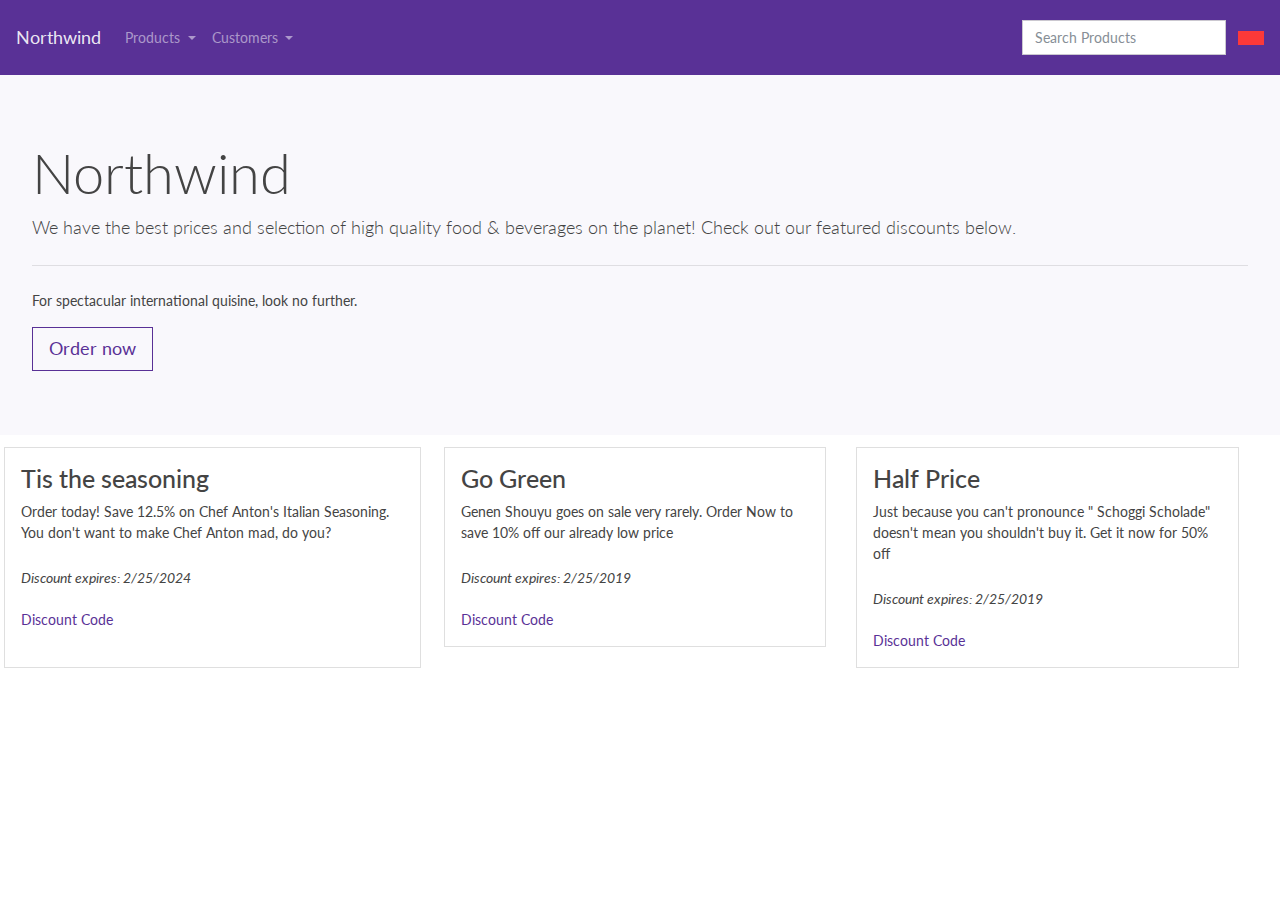
<file: index.html>
<!DOCTYPE html>
<html lang="en">
<head>
    <meta charset="UTF-8">
    <meta name="viewport" content="width=device-width, initial-scale=1.0">
    <title>Northwind</title>
    <!-- bootstrap css -->
    <!-- <link rel="stylesheet" href="https://cdn.jsdelivr.net/npm/bootstrap@4.6.2/dist/css/bootstrap.min.css" integrity="sha384-xOolHFLEh07PJGoPkLv1IbcEPTNtaed2xpHsD9ESMhqIYd0nLMwNLD69Npy4HI+N" crossorigin="anonymous"> -->
    <link rel="stylesheet" href="bootstrap.min.css" />
    <!-- font awesome css -->
    <link rel="stylesheet" href="https://cdnjs.cloudflare.com/ajax/libs/font-awesome/6.4.2/css/all.min.css" integrity="sha512-z3gLpd7yknf1YoNbCzqRKc4qyor8gaKU1qmn+CShxbuBusANI9QpRohGBreCFkKxLhei6S9CQXFEbbKuqLg0DA==" crossorigin="anonymous" referrerpolicy="no-referrer" />
    <!-- google font -->
    <style>
        @import url('https://fonts.googleapis.com/css2?family=Lato&display=swap');
    </style>
    <!-- custom css -->
    <link rel="stylesheet" href="client.css" />
</head>
<body>
        <!-- toast -->
    <div class="position-fixed bottom-0 right-0 p-3" style="z-index: 5; right: 0; bottom: 0;">
        <div id="liveToast" class="toast hide" role="alert" aria-live="assertive" aria-atomic="true" data-delay="2000">
          <div class="toast-header">
            <strong class="mr-auto" id="product">Product Name</strong>
            <button type="button" class="ml-2 mb-1 close" data-dismiss="toast" aria-label="Close">
              <span aria-hidden="true">&times;</span>
            </button>
          </div>
          <div class="toast-body">
            Discount Code: <strong id="code">CODE</strong>
          </div>
        </div>
    </div>
    <!-- navbar -->
    <nav class="navbar navbar-expand-md navbar-dark bg-primary">
        <a class="navbar-brand" href="#"><i class="far fa-compass"></i> Northwind</a>
        <button class="navbar-toggler" type="button" data-toggle="collapse" data-target="#navbarSupportedContent" aria-controls="navbarSupportedContent" aria-expanded="false" aria-label="Toggle navigation">
            <span class="navbar-toggler-icon"></span>
        </button>
        <div class="collapse navbar-collapse" id="navbarSupportedContent">
            <ul class="navbar-nav mr-auto">
                <li class="nav-item dropdown">
                    <a class="nav-link dropdown-toggle" href="#" id="productDropdown" role="button" data-toggle="dropdown" aria-haspopup="true" aria-expanded="false">
                        <i class="fas fa-database"></i> Products
                    </a>
                    <div class="dropdown-menu" aria-labelledby="productDropdown">
                        <a class="dropdown-item" href="#"><i class="fas fa-list-ul"></i> Browse Categories</a>
                        <a class="dropdown-item" href="#"><i class="fas fa-search"></i> Product Search</a>
                        <div class="dropdown-divider"></div>
                        <a class="dropdown-item" href="#"><i class="fas fa-tags"></i> Current Discounts</a>
                    </div>
                </li>
                <li class="nav-item dropdown">
                    <a class="nav-link dropdown-toggle" href="#" id="customerDropdown" role="button" data-toggle="dropdown" aria-haspopup="true" aria-expanded="false">
                        <i class="fas fa-users"></i> Customers
                    </a>
                    <div class="dropdown-menu" aria-labelledby="customerDropdown">
                        <a class="dropdown-item" href="#"><i class="fas fa-user"></i> Account</a>
                        <a class="dropdown-item" href="#"><i class="far fa-address-card"></i> Register</a>
                        <a class="dropdown-item" href="#"><i class="fas fa-sign-in-alt"></i> Sign In</a>
                    </div>
                </li>
            </ul>
            <form class="form-inline ml-auto d-none d-md-block">
                <input class="form-control mr-sm-2" type="search" placeholder="Search Products" aria-label="Search">
                <button class="btn btn-danger my-2 my-sm-0" type="submit"><i class="fas fa-search"></i><span class="sr-only">Search</span></button>
            </form>
        </div>
    </nav>
    <!-- jumbotron -->
    <div class="jumbotron container-fluid mb-2">
        <h1 class="display-4 logo">Northwind</h1>
        <p class="lead">We have the best prices and selection of high quality food &amp; beverages on the planet! Check out our featured discounts below.</p>
        <hr class="my-4">
        <p>For spectacular international quisine, look no further.</p>
        <a class="btn btn-outline-primary btn-lg" href="#" role="button">Order now <i class="fas fa-angle-double-right"></i></a>
    </div>
     <!-- grid -->
     <div class="row container-fluid">
        <div class="card col-md p-3 m-1">
            <h3>Tis the seasoning</h3>
            <div class="mb-4">
                Order today! Save 12.5% on Chef Anton's Italian Seasoning.
                You don't want to make Chef Anton mad, do you?
            </div>
            <i>Discount expires: 2/25/2024</i><br />
            <a href="#" class="code" data-name="Chef Aton's Italian Seasonings" data-code="1234"><i class="far fa-hand-point-right"></i> Discount Code</a>
        </div>
        <div class="col-md">
            <div class="card col-md p-3 m-1">
            <h3>Go Green</h3>
            <div class="mb-4">
               Genen Shouyu goes on sale very rarely. Order Now to save 10% off our
              already low price 
            </div>
            <i>Discount expires: 2/25/2019</i><br />
            <a href="#" class="code" data-name="Genen Shouyu" data-code="5678"><i class="far fa-hand-point-right"></i> Discount Code</a>
        </div>
        </div>
        <div class="col-md">
            <div class="card col-md p-3 m-1" data-ProductName="Chef Antons Italian Seasoning ">
            <h3>Half Price </h3>
            <div class="mb-4">
               Just because you can't pronounce " Schoggi Scholade" doesn't mean you
              shouldn't buy it. Get it now for 50% off 
            </div>
            <i>Discount expires: 2/25/2019</i><br />
            <a href="#" class="code" data-name="Schoggi Schokolade" data-code="8910"><i class="far fa-hand-point-right"></i> Discount Code</a>
        </div>
        </div>
    </div>
    <!-- bootstrap js -->
    <script src="https://cdn.jsdelivr.net/npm/jquery@3.5.1/dist/jquery.slim.min.js" integrity="sha384-DfXdz2htPH0lsSSs5nCTpuj/zy4C+OGpamoFVy38MVBnE+IbbVYUew+OrCXaRkfj" crossorigin="anonymous"></script>
    <script src="https://cdn.jsdelivr.net/npm/bootstrap@4.6.2/dist/js/bootstrap.bundle.min.js" integrity="sha384-Fy6S3B9q64WdZWQUiU+q4/2Lc9npb8tCaSX9FK7E8HnRr0Jz8D6OP9dO5Vg3Q9ct" crossorigin="anonymous"></script>
       <!-- custom js-->
       <script src="client.js" type="application/javascript"></script>
</body>
</html>
</file>
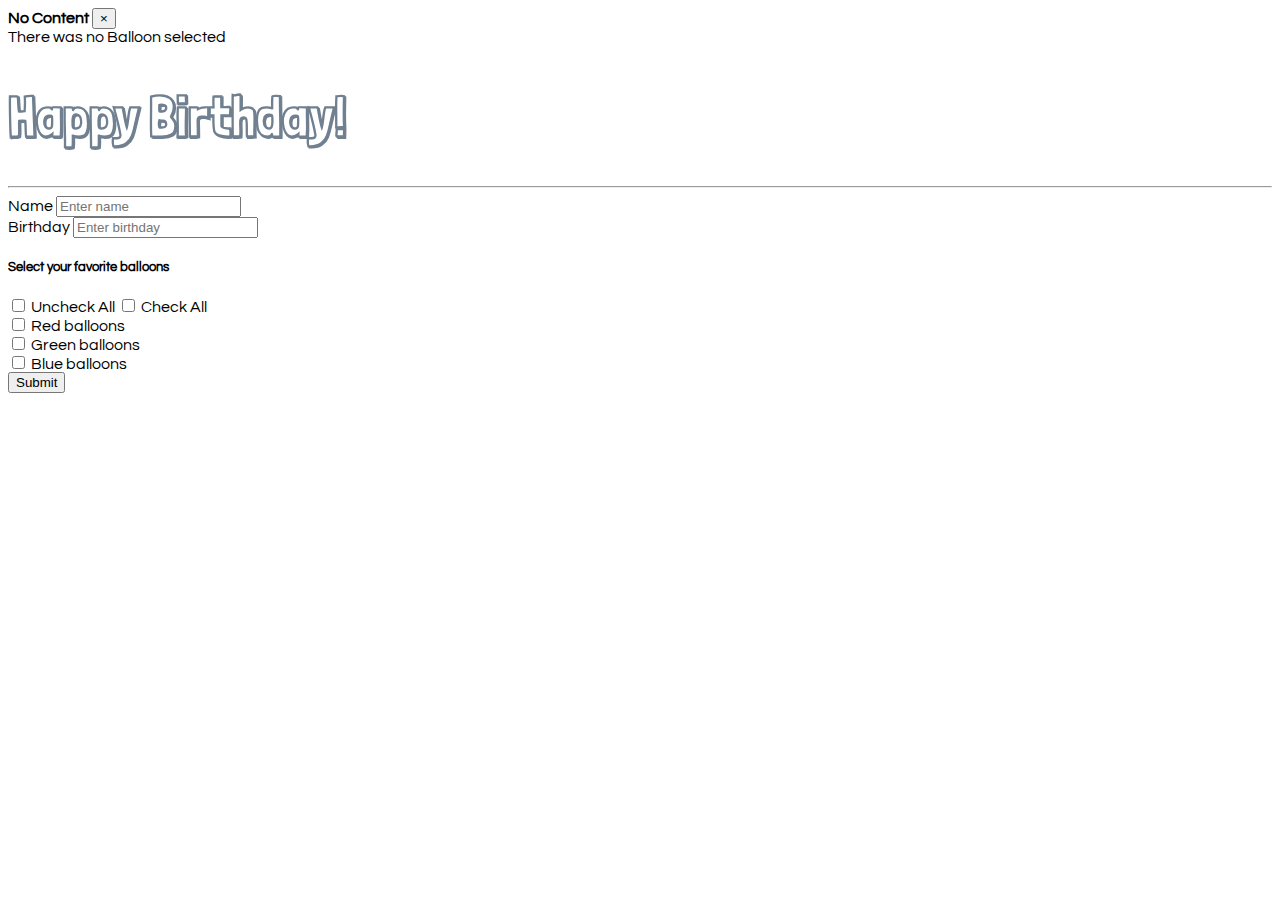
<file: Balloons.html>
<!DOCTYPE html>
<html lang="en">
<head>
    <meta charset="UTF-8">
    <meta name="viewport" content="width=device-width, initial-scale=1.0">
    <title>Balloons</title>
    <!-- bootstrap css -->
    <link rel="stylesheet" href="https://cdn.jsdelivr.net/npm/bootstrap@4.6.2/dist/css/bootstrap.min.css" integrity="sha384-xOolHFLEh07PJGoPkLv1IbcEPTNtaed2xpHsD9ESMhqIYd0nLMwNLD69Npy4HI+N" crossorigin="anonymous">
    <!-- pickadate -->
    <link rel="stylesheet" href="default.css" />
    <link rel="stylesheet" href="default.date.css" />

        <!-- google font -->
        <style>
            @import url('https://fonts.googleapis.com/css2?family=Londrina+Shadow&family=Questrial&display=swap');
        </style>
        <!-- custom css -->
        <style>
            h1 {
                font-family: 'Londrina Shadow';
                color: slategray;
                font-size: 3.5em;
            }
    
            body {
                font-family: 'Questrial';
            }
            h1.animate__animated {
            display: inline-block;
        }
        .ball {
            visibility: hidden;
        }
        </style>
            <link rel="stylesheet" href="https://cdnjs.cloudflare.com/ajax/libs/animate.css/4.1.1/animate.min.css" />
<body>
    <!--Toast-->
    <div class="position-fixed bottom-0 right-0 p-3" style="z-index: 5; right: 0; bottom: 0;">
        <div id="liveToast" class="toast hide" role="alert" aria-live="assertive" aria-atomic="true" data-delay="2000">
          <div class="toast-header">
            <strong class="mr-auto">No Content</strong>
            <button type="button" class="ml-2 mb-1 close" data-dismiss="toast" aria-label="Close">
              <span aria-hidden="true">&times;</span>
            </button>
          </div>
          <div class="toast-body">
            There was no Balloon selected 
          </div>
        </div>
    </div>
       <!-- content -->
       <div class="container">
        <h1 id="happyB"class="animate__repeat-2">Happy Birthday!</h1><hr />
        <form role="form">
            <div class="row">
                <div class="col-sm">
                    <div class="form-group">
                        <label for="name">Name</label>
                        <input type="text" class="form-control" id="name" placeholder="Enter name">
                    </div>
                    <div class="form-group">
                        <label for="birthday">Birthday</label>
                        <input type="text" class="form-control" id="birthday" placeholder="Enter birthday" />
                    </div>
                    <div class="card">
                        <div class="card-body">
                            <h5 class="card-title">Select your favorite balloons</h5>
                            <div class="contianer">
                            <input type="checkbox"  id="Uncheck">
                                <label for="uncheck">Uncheck All</label>

                                <input type="checkbox"  id="checkAll">
                                <label  for="checkAll">Check All</label>
                           </div> 
                            <div class="form-group form-check">
                                <input type="checkbox" class="form-check-input" id="red" >
                                <label class="form-check-label" for="red" data-Color="red">Red balloons</label>
                            </div>
                            <div class="form-group form-check">
                                <input type="checkbox" class="form-check-input" id="green" >
                                <label class="form-check-label" for="green" data-Color="green">Green balloons</label>
                            </div>
                            <div class="form-group form-check">
                                <input type="checkbox" class="form-check-input" id="blue" >
                                <label class="form-check-label" for="blue" data-Color="blue">Blue balloons</label>
                            </div>

                        </div>
                    </div>
                    <button type="button" class="btn btn-outline-primary mt-3" id="submit">Submit</button>
                </div>
                <div class="col-sm">
                    <img src="media/red.png" class="ball" alt="red balloon" id="redImg" />
                    <img src="media/green.png" class="ball" alt="green balloon" id="greenImg" />
                    <img src="media/blue.png" class="ball" alt="blue balloon" id="blueImg" />
                </div>
            </div>
        </form>
    </div> 
    <!-- bootstrap js -->
    <script src="https://cdn.jsdelivr.net/npm/jquery@3.5.1/dist/jquery.slim.min.js" integrity="sha384-DfXdz2htPH0lsSSs5nCTpuj/zy4C+OGpamoFVy38MVBnE+IbbVYUew+OrCXaRkfj" crossorigin="anonymous"></script>
    <script src="https://cdn.jsdelivr.net/npm/bootstrap@4.6.2/dist/js/bootstrap.bundle.min.js" integrity="sha384-Fy6S3B9q64WdZWQUiU+q4/2Lc9npb8tCaSX9FK7E8HnRr0Jz8D6OP9dO5Vg3Q9ct" crossorigin="anonymous"></script>
    <!-- pickadate -->
    <script src="Balloons.js"></script>
    <script src="picker.js"></script>
    <script src="picker.date.js"></script>
</body>
</html>
</file>
<file: client.css>
body {
    font-family: 'Lato', sans-serif;

   
}
</file>
<file: default.css>
/* ==========================================================================
   $BASE-DATE-PICKER
   ========================================================================== */
/**
 * The picker box.
 */
 .picker__box {
    padding: 0 1em;
  }
  /**
   * The header containing the month and year stuff.
   */
  .picker__header {
    text-align: center;
    position: relative;
    margin-top: .75em;
  }
  /**
   * The month and year labels.
   */
  .picker__month,
  .picker__year {
    font-weight: 500;
    display: inline-block;
    margin-left: .25em;
    margin-right: .25em;
  }
  .picker__year {
    color: #999;
    font-size: .8em;
    font-style: italic;
  }
  /**
   * The month and year selectors.
   */
  .picker__select--month,
  .picker__select--year {
    border: 1px solid #b7b7b7;
    height: 2em;
    padding: .5em;
    margin-left: .25em;
    margin-right: .25em;
  }
  @media (min-width: 24.5em) {
    .picker__select--month,
    .picker__select--year {
      margin-top: -0.5em;
    }
  }
  .picker__select--month {
    width: 35%;
  }
  .picker__select--year {
    width: 22.5%;
  }
  .picker__select--month:focus,
  .picker__select--year:focus {
    border-color: #0089ec;
  }
  /**
   * The month navigation buttons.
   */
  .picker__nav--prev,
  .picker__nav--next {
    position: absolute;
    padding: .5em 1.25em;
    width: 1em;
    height: 1em;
    box-sizing: content-box;
    top: -0.25em;
  }
  @media (min-width: 24.5em) {
    .picker__nav--prev,
    .picker__nav--next {
      top: -0.33em;
    }
  }
  .picker__nav--prev {
    left: -1em;
    padding-right: 1.25em;
  }
  @media (min-width: 24.5em) {
    .picker__nav--prev {
      padding-right: 1.5em;
    }
  }
  .picker__nav--next {
    right: -1em;
    padding-left: 1.25em;
  }
  @media (min-width: 24.5em) {
    .picker__nav--next {
      padding-left: 1.5em;
    }
  }
  .picker__nav--prev:before,
  .picker__nav--next:before {
    content: " ";
    border-top: .5em solid transparent;
    border-bottom: .5em solid transparent;
    border-right: 0.75em solid #000;
    width: 0;
    height: 0;
    display: block;
    margin: 0 auto;
  }
  .picker__nav--next:before {
    border-right: 0;
    border-left: 0.75em solid #000;
  }
  .picker__nav--prev:hover,
  .picker__nav--next:hover {
    cursor: pointer;
    color: #000;
    background: #b1dcfb;
  }
  .picker__nav--disabled,
  .picker__nav--disabled:hover,
  .picker__nav--disabled:before,
  .picker__nav--disabled:before:hover {
    cursor: default;
    background: none;
    border-right-color: #f5f5f5;
    border-left-color: #f5f5f5;
  }
  /**
   * The calendar table of dates
   */
  .picker__table {
    text-align: center;
    border-collapse: collapse;
    border-spacing: 0;
    table-layout: fixed;
    font-size: inherit;
    width: 100%;
    margin-top: .75em;
    margin-bottom: .5em;
  }
  @media (min-height: 33.875em) {
    .picker__table {
      margin-bottom: .75em;
    }
  }
  .picker__table td {
    margin: 0;
    padding: 0;
  }
  /**
   * The weekday labels
   */
  .picker__weekday {
    width: 14.285714286%;
    font-size: .75em;
    padding-bottom: .25em;
    color: #999;
    font-weight: 500;
    /* Increase the spacing a tad */
  }
  @media (min-height: 33.875em) {
    .picker__weekday {
      padding-bottom: .5em;
    }
  }
  /**
   * The days on the calendar
   */
  .picker__day {
    padding: .3125em 0;
    font-weight: 200;
    border: 1px solid transparent;
  }
  .picker__day--today {
    position: relative;
  }
  .picker__day--today:before {
    content: " ";
    position: absolute;
    top: 2px;
    right: 2px;
    width: 0;
    height: 0;
    border-top: 0.5em solid #0059bc;
    border-left: .5em solid transparent;
  }
  .picker__day--disabled:before {
    border-top-color: #aaa;
  }
  .picker__day--outfocus {
    color: #ddd;
  }
  .picker__day--infocus:hover,
  .picker__day--outfocus:hover {
    cursor: pointer;
    color: #000;
    background: #b1dcfb;
  }
  .picker__day--highlighted {
    border-color: #0089ec;
  }
  .picker__day--highlighted:hover,
  .picker--focused .picker__day--highlighted {
    cursor: pointer;
    color: #000;
    background: #b1dcfb;
  }
  .picker__day--selected,
  .picker__day--selected:hover,
  .picker--focused .picker__day--selected {
    background: #0089ec;
    color: #fff;
  }
  .picker__day--disabled,
  .picker__day--disabled:hover,
  .picker--focused .picker__day--disabled {
    background: #f5f5f5;
    border-color: #f5f5f5;
    color: #ddd;
    cursor: default;
  }
  .picker__day--highlighted.picker__day--disabled,
  .picker__day--highlighted.picker__day--disabled:hover {
    background: #bbb;
  }
  /**
   * The footer containing the "today", "clear", and "close" buttons.
   */
  .picker__footer {
    text-align: center;
  }
  .picker__button--today,
  .picker__button--clear,
  .picker__button--close {
    border: 1px solid #fff;
    background: #fff;
    font-size: .8em;
    padding: .66em 0;
    font-weight: bold;
    width: 33%;
    display: inline-block;
    vertical-align: bottom;
  }
  .picker__button--today:hover,
  .picker__button--clear:hover,
  .picker__button--close:hover {
    cursor: pointer;
    color: #000;
    background: #b1dcfb;
    border-bottom-color: #b1dcfb;
  }
  .picker__button--today:focus,
  .picker__button--clear:focus,
  .picker__button--close:focus {
    background: #b1dcfb;
    border-color: #0089ec;
    outline: none;
  }
  .picker__button--today:before,
  .picker__button--clear:before,
  .picker__button--close:before {
    position: relative;
    display: inline-block;
    height: 0;
  }
  .picker__button--today:before,
  .picker__button--clear:before {
    content: " ";
    margin-right: .45em;
  }
  .picker__button--today:before {
    top: -0.05em;
    width: 0;
    border-top: 0.66em solid #0059bc;
    border-left: .66em solid transparent;
  }
  .picker__button--clear:before {
    top: -0.25em;
    width: .66em;
    border-top: 3px solid #e20;
  }
  .picker__button--close:before {
    content: "\D7";
    top: -0.1em;
    vertical-align: top;
    font-size: 1.1em;
    margin-right: .35em;
    color: #777;
  }
  .picker__button--today[disabled],
  .picker__button--today[disabled]:hover {
    background: #f5f5f5;
    border-color: #f5f5f5;
    color: #ddd;
    cursor: default;
  }
  .picker__button--today[disabled]:before {
    border-top-color: #aaa;
  }
  
  /* ==========================================================================
     $DEFAULT-DATE-PICKER
     ========================================================================== */
</file>
<file: default.date.css>
/* ==========================================================================
   $BASE-DATE-PICKER
   ========================================================================== */
/**
 * The picker box.
 */
 .picker__box {
    padding: 0 1em;
  }
  /**
   * The header containing the month and year stuff.
   */
  .picker__header {
    text-align: center;
    position: relative;
    margin-top: .75em;
  }
  /**
   * The month and year labels.
   */
  .picker__month,
  .picker__year {
    font-weight: 500;
    display: inline-block;
    margin-left: .25em;
    margin-right: .25em;
  }
  .picker__year {
    color: #999;
    font-size: .8em;
    font-style: italic;
  }
  /**
   * The month and year selectors.
   */
  .picker__select--month,
  .picker__select--year {
    border: 1px solid #b7b7b7;
    height: 2em;
    padding: .5em;
    margin-left: .25em;
    margin-right: .25em;
  }
  @media (min-width: 24.5em) {
    .picker__select--month,
    .picker__select--year {
      margin-top: -0.5em;
    }
  }
  .picker__select--month {
    width: 35%;
  }
  .picker__select--year {
    width: 22.5%;
  }
  .picker__select--month:focus,
  .picker__select--year:focus {
    border-color: #0089ec;
  }
  /**
   * The month navigation buttons.
   */
  .picker__nav--prev,
  .picker__nav--next {
    position: absolute;
    padding: .5em 1.25em;
    width: 1em;
    height: 1em;
    box-sizing: content-box;
    top: -0.25em;
  }
  @media (min-width: 24.5em) {
    .picker__nav--prev,
    .picker__nav--next {
      top: -0.33em;
    }
  }
  .picker__nav--prev {
    left: -1em;
    padding-right: 1.25em;
  }
  @media (min-width: 24.5em) {
    .picker__nav--prev {
      padding-right: 1.5em;
    }
  }
  .picker__nav--next {
    right: -1em;
    padding-left: 1.25em;
  }
  @media (min-width: 24.5em) {
    .picker__nav--next {
      padding-left: 1.5em;
    }
  }
  .picker__nav--prev:before,
  .picker__nav--next:before {
    content: " ";
    border-top: .5em solid transparent;
    border-bottom: .5em solid transparent;
    border-right: 0.75em solid #000;
    width: 0;
    height: 0;
    display: block;
    margin: 0 auto;
  }
  .picker__nav--next:before {
    border-right: 0;
    border-left: 0.75em solid #000;
  }
  .picker__nav--prev:hover,
  .picker__nav--next:hover {
    cursor: pointer;
    color: #000;
    background: #b1dcfb;
  }
  .picker__nav--disabled,
  .picker__nav--disabled:hover,
  .picker__nav--disabled:before,
  .picker__nav--disabled:before:hover {
    cursor: default;
    background: none;
    border-right-color: #f5f5f5;
    border-left-color: #f5f5f5;
  }
  /**
   * The calendar table of dates
   */
  .picker__table {
    text-align: center;
    border-collapse: collapse;
    border-spacing: 0;
    table-layout: fixed;
    font-size: inherit;
    width: 100%;
    margin-top: .75em;
    margin-bottom: .5em;
  }
  @media (min-height: 33.875em) {
    .picker__table {
      margin-bottom: .75em;
    }
  }
  .picker__table td {
    margin: 0;
    padding: 0;
  }
  /**
   * The weekday labels
   */
  .picker__weekday {
    width: 14.285714286%;
    font-size: .75em;
    padding-bottom: .25em;
    color: #999;
    font-weight: 500;
    /* Increase the spacing a tad */
  }
  @media (min-height: 33.875em) {
    .picker__weekday {
      padding-bottom: .5em;
    }
  }
  /**
   * The days on the calendar
   */
  .picker__day {
    padding: .3125em 0;
    font-weight: 200;
    border: 1px solid transparent;
  }
  .picker__day--today {
    position: relative;
  }
  .picker__day--today:before {
    content: " ";
    position: absolute;
    top: 2px;
    right: 2px;
    width: 0;
    height: 0;
    border-top: 0.5em solid #0059bc;
    border-left: .5em solid transparent;
  }
  .picker__day--disabled:before {
    border-top-color: #aaa;
  }
  .picker__day--outfocus {
    color: #ddd;
  }
  .picker__day--infocus:hover,
  .picker__day--outfocus:hover {
    cursor: pointer;
    color: #000;
    background: #b1dcfb;
  }
  .picker__day--highlighted {
    border-color: #0089ec;
  }
  .picker__day--highlighted:hover,
  .picker--focused .picker__day--highlighted {
    cursor: pointer;
    color: #000;
    background: #b1dcfb;
  }
  .picker__day--selected,
  .picker__day--selected:hover,
  .picker--focused .picker__day--selected {
    background: #0089ec;
    color: #fff;
  }
  .picker__day--disabled,
  .picker__day--disabled:hover,
  .picker--focused .picker__day--disabled {
    background: #f5f5f5;
    border-color: #f5f5f5;
    color: #ddd;
    cursor: default;
  }
  .picker__day--highlighted.picker__day--disabled,
  .picker__day--highlighted.picker__day--disabled:hover {
    background: #bbb;
  }
  /**
   * The footer containing the "today", "clear", and "close" buttons.
   */
  .picker__footer {
    text-align: center;
  }
  .picker__button--today,
  .picker__button--clear,
  .picker__button--close {
    border: 1px solid #fff;
    background: #fff;
    font-size: .8em;
    padding: .66em 0;
    font-weight: bold;
    width: 33%;
    display: inline-block;
    vertical-align: bottom;
  }
  .picker__button--today:hover,
  .picker__button--clear:hover,
  .picker__button--close:hover {
    cursor: pointer;
    color: #000;
    background: #b1dcfb;
    border-bottom-color: #b1dcfb;
  }
  .picker__button--today:focus,
  .picker__button--clear:focus,
  .picker__button--close:focus {
    background: #b1dcfb;
    border-color: #0089ec;
    outline: none;
  }
  .picker__button--today:before,
  .picker__button--clear:before,
  .picker__button--close:before {
    position: relative;
    display: inline-block;
    height: 0;
  }
  .picker__button--today:before,
  .picker__button--clear:before {
    content: " ";
    margin-right: .45em;
  }
  .picker__button--today:before {
    top: -0.05em;
    width: 0;
    border-top: 0.66em solid #0059bc;
    border-left: .66em solid transparent;
  }
  .picker__button--clear:before {
    top: -0.25em;
    width: .66em;
    border-top: 3px solid #e20;
  }
  .picker__button--close:before {
    content: "\D7";
    top: -0.1em;
    vertical-align: top;
    font-size: 1.1em;
    margin-right: .35em;
    color: #777;
  }
  .picker__button--today[disabled],
  .picker__button--today[disabled]:hover {
    background: #f5f5f5;
    border-color: #f5f5f5;
    color: #ddd;
    cursor: default;
  }
  .picker__button--today[disabled]:before {
    border-top-color: #aaa;
  }
  
  /* ==========================================================================
     $DEFAULT-DATE-PICKER
     ========================================================================== */
</file>
